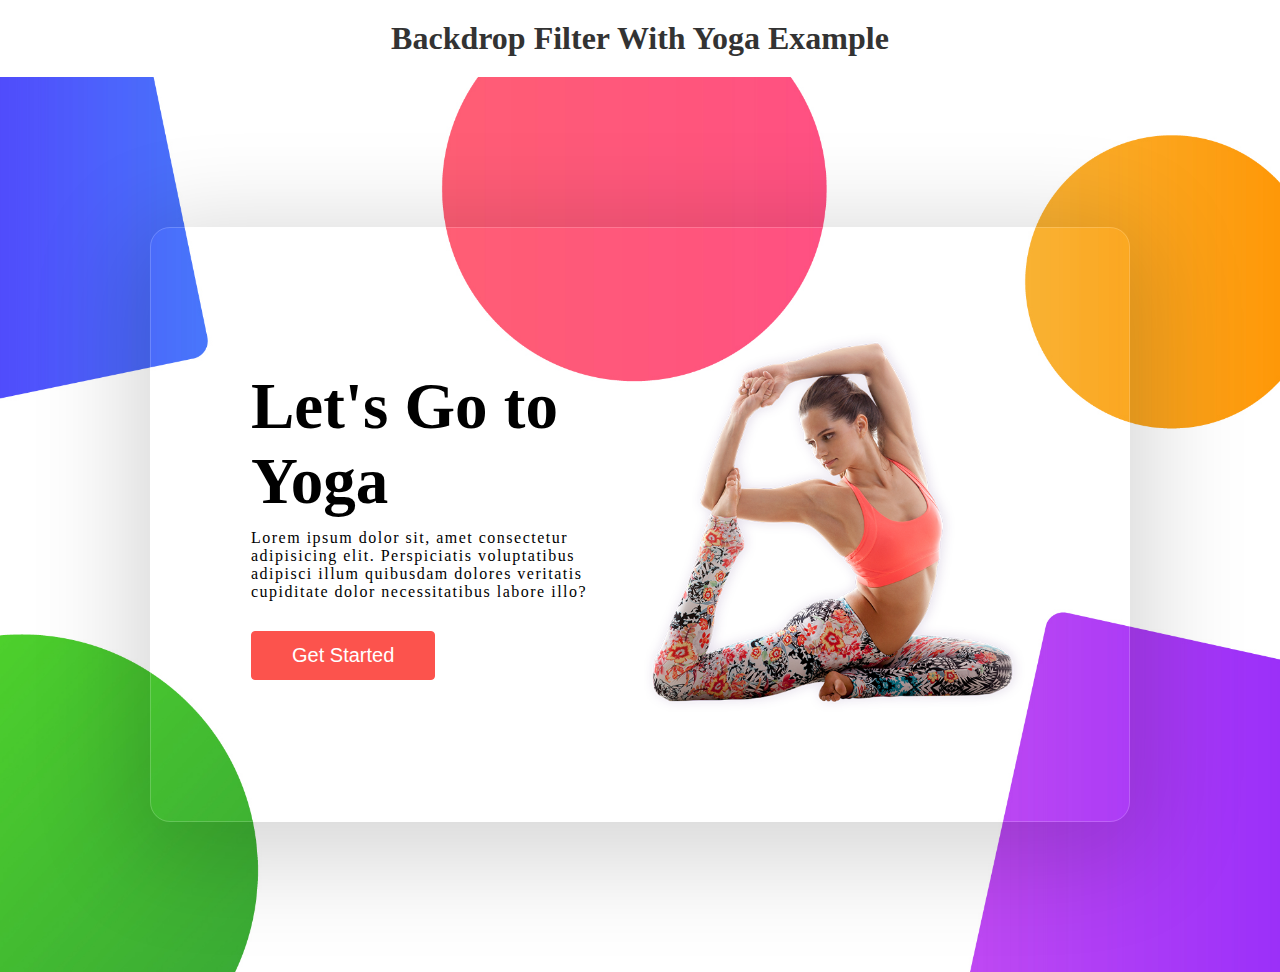
<file: test.html>
<!DOCTYPE html>
<html lang="en">
<head>
    <meta charset="UTF-8">
    <meta http-equiv="X-UA-Compatible" content="IE=edge">
    <meta name="viewport" content="width=device-width, initial-scale=1.0">
    <title>Document</title>
    <link rel="stylesheet" href="test.css">
</head>
<body>
    <section class="filter">
        <h1 class="title">Backdrop Filter With Yoga Example</h1>
    <section class="section">

        <div class="section-area">
            <div class="glass-section backdrop-filter">
                <div class="left">
                    <h1>Let's Go to Yoga</h1>
                    <p>Lorem ipsum dolor sit, amet consectetur adipisicing elit. Perspiciatis voluptatibus adipisci illum quibusdam dolores veritatis cupiditate dolor necessitatibus labore illo?</p>
                    <div><a href="">Get Started</a></div>
                </div>
                <div class="right">
                      <img src="./images/right.png" alt="">  
                </div>
            </div>
        </div>
    </section>
</section>

</body>
</html>
</file>
<file: test.css>
*{
    margin:0;
    padding:0;
    box-sizing: border-box;
}

.btn-1 a{
text-decoration: none;
}
.title{
    text-align: center;
    margin:20px 0;
    font-weight: 600px;
    color:#333333;
    font-size: 32px;
}
.section{
    background-image: url(./images/bgb.jpg);
    background-position: center center;
    background-repeat: no-repeat;
    background-size: cover;
}
.section-area{
    padding: 150px;
}
   
.glass-section{
    display: grid;
    grid-template-columns: repeat(2,1fr);
    align-items: center;
    justify-items: center;
    background-color: #FFF0;
    border-style: solid;
    border-width: 1px 1px 1px 1px;
    border-radius: 20px;
    border-color: #FFFFFF30;
    box-shadow: 0 20px 100px 20px rgb(0 0 0 / 16%);
    transition: background 0.3s,border 0.3s,border-radius 0.3s,box-shadow 0.3s;
    padding: 100px 100px 100px 100px;
  
}
.glass-section .right img{
    width: 100%;
}
.left h1{
 font-size: 65px;
    font-weight: 600;
    margin-bottom: 10px;
}
.left p{
 font-size: 16px;
 letter-spacing: 1.5px;
 margin:10px 0;
    
}

.left a{
    margin-top:20px ;
    text-decoration: none;
    
    background-color: #FC534D;
    color: #FFF;
    border:1px solid #FC534D;
    border-radius: 4px 4px 4px 4px;
    padding: 12px 40px;
    font-family: "Nunito",Sans-serif;
    font-size: 20px;
    font-weight: 500;
    text-transform: capitalize;
    display: inline-block;
}
.left a:hover{
    border:1px solid #FC534D ;
    background-color: #fff;
    color: #FC534D;
    transition: .5s;
}

@media only screen and (max-width:688px){
   .title{
       font-size:20px ;
   }
    .section-area{
        padding: 20px;
    }
    .glass-section{
       
        grid-template-columns: repeat(1,1fr);
        padding: 20px;}
        .left{
            order: 1;
        }
        .left h1{
            font-size: 25px;
        }
        .left div{
            text-align: center;
        }
}
@media only screen and (min-width:689px) and (max-width:1024px){
   
    .section-area{
        padding: 20px;
    }
    .glass-section{
       
        grid-template-columns: repeat(2,1fr);
        padding: 20px;}
       
        .left h1{
            font-size: 35px;
        }
        
}
</file>
